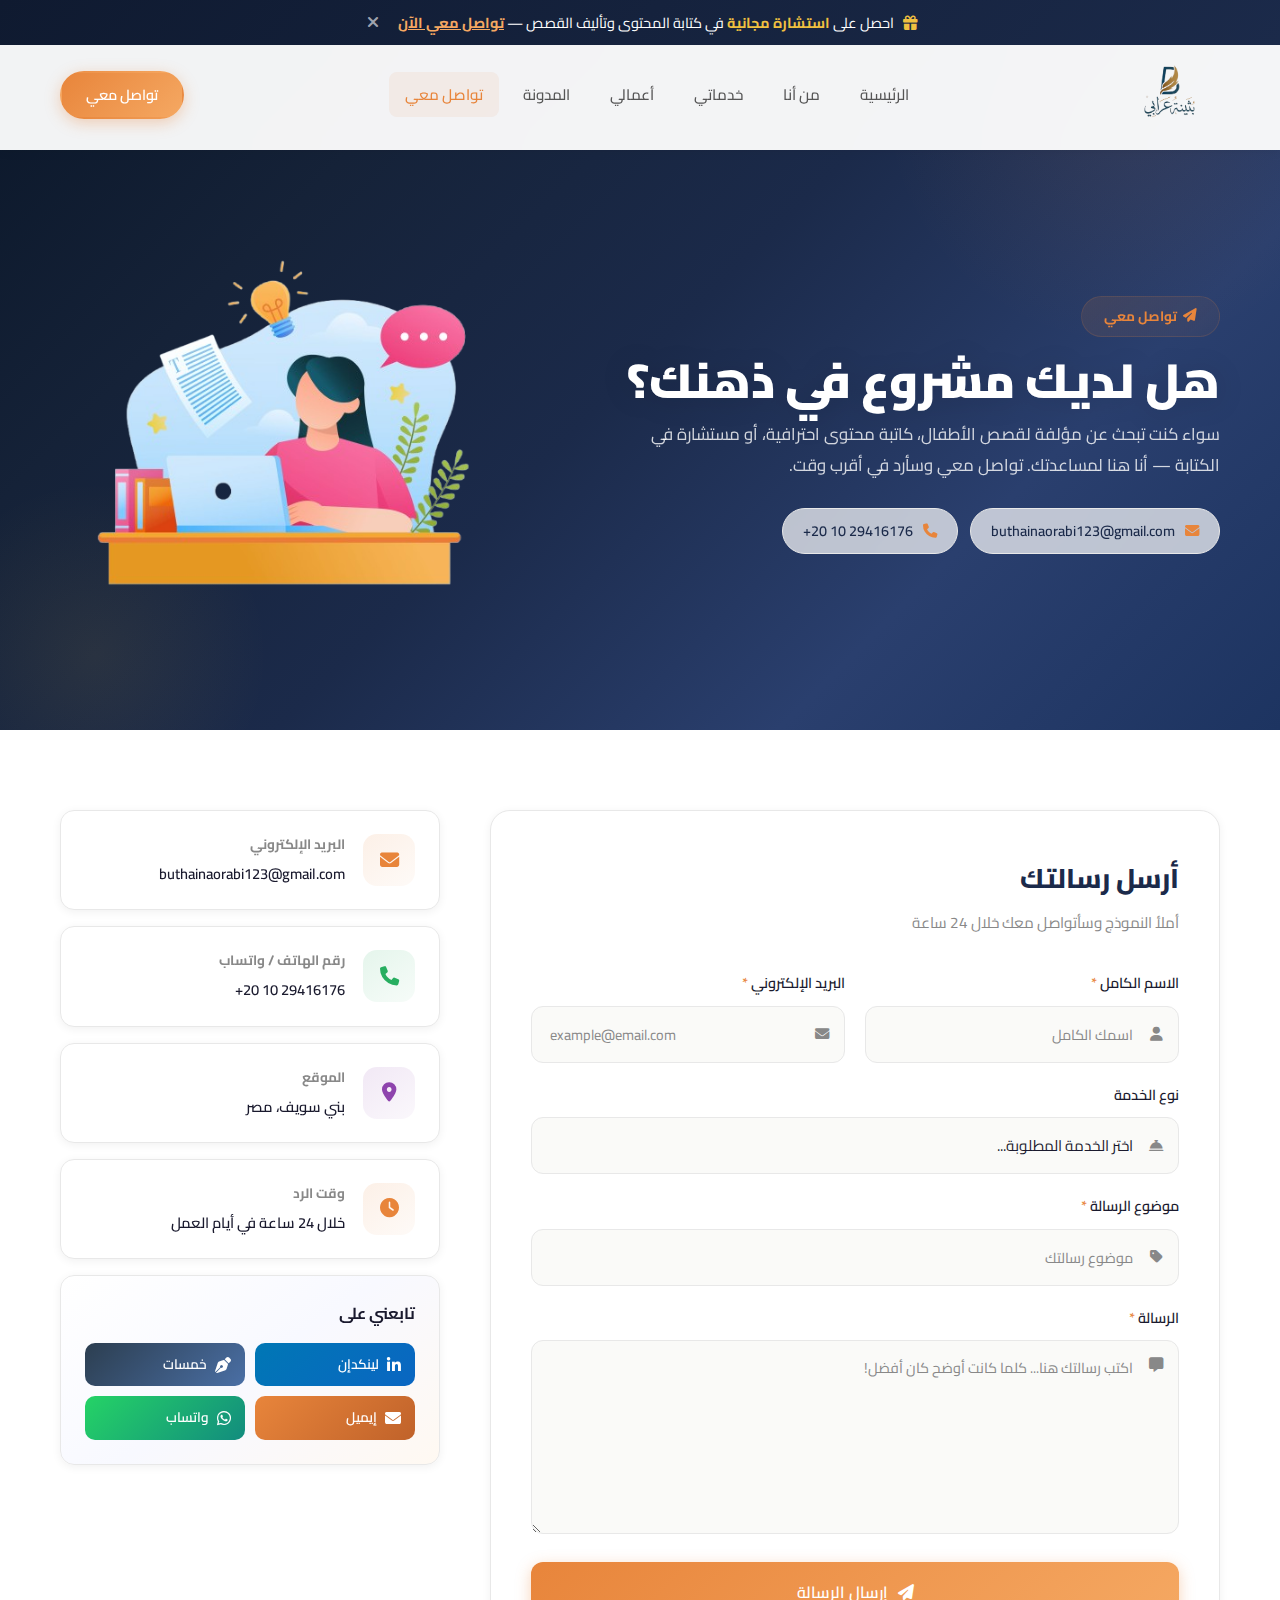
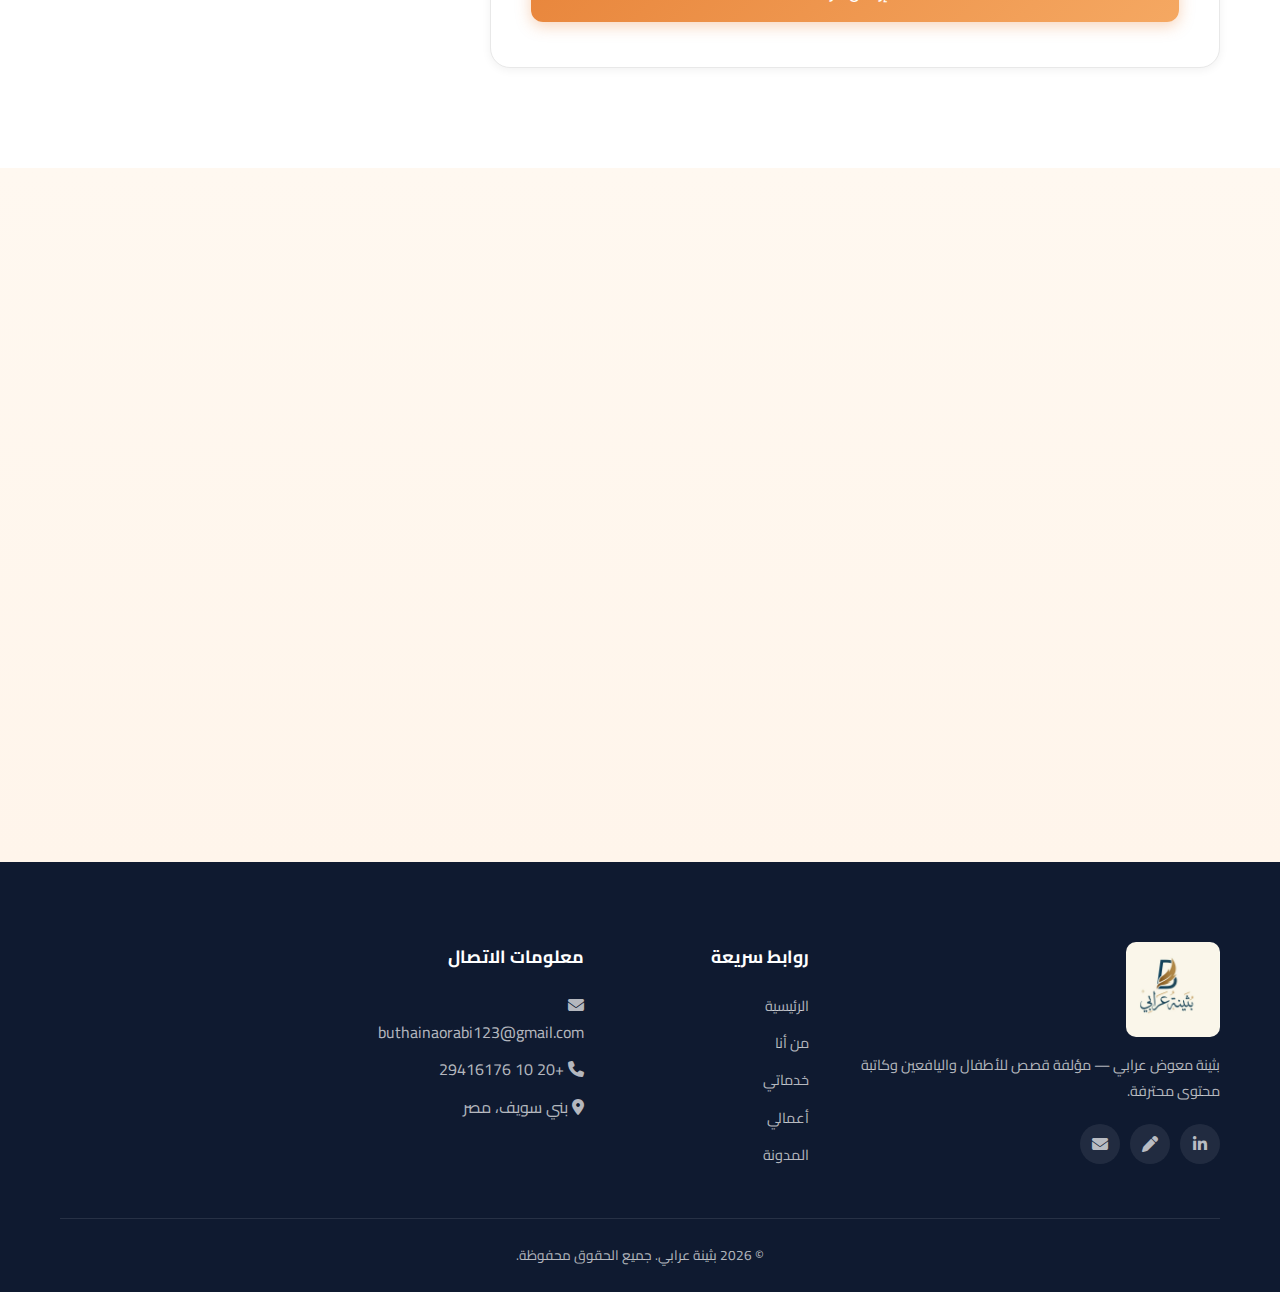
<file: contact.html>
<!DOCTYPE html>
<html lang="ar" dir="rtl">

<head>
    <meta charset="UTF-8">
    <meta name="viewport" content="width=device-width, initial-scale=1.0">
    <meta name="description"
        content="تواصل مع بثينة عرابي - مؤلفة قصص أطفال وكاتبة محتوى محترفة. تواصل معي لمشاريع التأليف والكتابة">
    <meta name="keywords" content="بثينة عرابي, تواصل, مؤلفة, كاتبة محتوى">
    <title>تواصل معي | بثينة عرابي</title>
    <link rel="preconnect" href="https://fonts.googleapis.com">
    <link rel="preconnect" href="https://fonts.gstatic.com" crossorigin>
    <link
        href="https://fonts.googleapis.com/css2?family=Cairo:wght@300;400;500;600;700;800;900&family=Tajawal:wght@300;400;500;700;800&display=swap"
        rel="stylesheet">
    <link rel="stylesheet" href="https://cdnjs.cloudflare.com/ajax/libs/font-awesome/6.5.1/css/all.min.css">
    <link rel="stylesheet" href="https://unpkg.com/aos@2.3.1/dist/aos.css">
    <link rel="stylesheet" href="assets/css/style.css">
    <link rel="stylesheet" href="assets/css/about.css">
    <link rel="stylesheet" href="assets/css/contact.css">
</head>

<body>

    <!-- ===== TOP BANNER ===== -->
    <div class="top-banner" id="topBanner">
        <div class="container top-banner-content">
            <p><i class="fas fa-gift"></i> احصل على <strong>استشارة مجانية</strong> في كتابة المحتوى وتأليف القصص — <a
                    href="contact.html">تواصل معي الآن</a></p>
            <button class="top-banner-close" id="closeBanner" aria-label="إغلاق"><i class="fas fa-times"></i></button>
        </div>
    </div>

    <!-- ===== NAVBAR ===== -->
    <nav class="navbar scrolled" id="navbar">
        <div class="container navbar-content">
            <a href="index.html" class="logo">
                <img src="assets/images/logo/logo.png" alt="بثينة عرابي" class="logo-img">
            </a>
            <ul class="nav-links" id="navLinks">
                <li><a href="index.html">الرئيسية</a></li>
                <li><a href="about.html">من أنا</a></li>
                <li><a href="services.html">خدماتي</a></li>
                <li><a href="portfolio/index.html">أعمالي</a></li>
                <li><a href="blog/index.html">المدونة</a></li>
                <li><a href="contact.html" class="active">تواصل معي</a></li>
            </ul>
            <div class="nav-actions">
                <a href="contact.html" class="btn btn-primary btn-nav">تواصل معي</a>
                <button class="hamburger" id="hamburger" aria-label="فتح القائمة">
                    <span></span><span></span><span></span>
                </button>
            </div>
        </div>
    </nav>

    <!-- ===== PAGE HERO ===== -->
    <section class="page-hero">
        <div class="container">
            <div class="page-hero-content">
                <div class="page-hero-text" data-aos="fade-up">
                    <span class="section-badge"><i class="fas fa-paper-plane"></i> تواصل معي</span>
                    <h1 class="page-hero-title">هل لديك مشروع في ذهنك؟</h1>
                    <p class="page-hero-description">
                        سواء كنت تبحث عن مؤلفة لقصص الأطفال، كاتبة محتوى احترافية، أو مستشارة في الكتابة — أنا هنا
                        لمساعدتك. تواصل معي وسأرد في أقرب وقت.
                    </p>
                    <div class="page-hero-contact">
                        <a href="mailto:buthainaorabi123@gmail.com" class="contact-chip" dir="ltr">
                            <i class="fas fa-envelope"></i>
                            buthainaorabi123@gmail.com
                        </a>
                        <a href="tel:+201029416176" class="contact-chip" dir="ltr">
                            <i class="fas fa-phone"></i>
                            +20 10 29416176
                        </a>
                    </div>
                </div>
                <div class="page-hero-image" data-aos="fade-left" data-aos-delay="300">
                    <img src="assets/images/about/about-hero.png" alt="تواصل معي">
                </div>
            </div>
        </div>
    </section>

    <!-- ===== CONTACT SECTION ===== -->
    <section class="contact-section">
        <div class="container">
            <div class="contact-layout">

                <!-- ===== FORM ===== -->
                <div class="contact-form-wrapper" data-aos="fade-up">
                    <div class="contact-form-header">
                        <h2>أرسل رسالتك</h2>
                        <p>أملأ النموذج وسأتواصل معك خلال 24 ساعة</p>
                    </div>
                    <form class="contact-form" id="contactForm" novalidate>
                        <div class="form-row">
                            <div class="form-group">
                                <label for="contactName">الاسم الكامل <span class="required">*</span></label>
                                <div class="input-wrapper">
                                    <i class="fas fa-user"></i>
                                    <input type="text" id="contactName" name="name" placeholder="اسمك الكامل" required>
                                </div>
                            </div>
                            <div class="form-group">
                                <label for="contactEmail">البريد الإلكتروني <span class="required">*</span></label>
                                <div class="input-wrapper">
                                    <i class="fas fa-envelope"></i>
                                    <input type="email" id="contactEmail" name="email" placeholder="example@email.com"
                                        dir="ltr" required>
                                </div>
                            </div>
                        </div>
                        <div class="form-group">
                            <label for="contactService">نوع الخدمة</label>
                            <div class="input-wrapper">
                                <i class="fas fa-concierge-bell"></i>
                                <select id="contactService" name="service">
                                    <option value="" disabled selected>اختر الخدمة المطلوبة...</option>
                                    <option value="children-stories">تأليف قصص أطفال</option>
                                    <option value="novels">كتابة روايات</option>
                                    <option value="articles">كتابة مقالات</option>
                                    <option value="scenarios">سيناريوهات تعليمية</option>
                                    <option value="other">أخرى</option>
                                </select>
                            </div>
                        </div>
                        <div class="form-group">
                            <label for="contactSubject">موضوع الرسالة <span class="required">*</span></label>
                            <div class="input-wrapper">
                                <i class="fas fa-tag"></i>
                                <input type="text" id="contactSubject" name="subject" placeholder="موضوع رسالتك"
                                    required>
                            </div>
                        </div>
                        <div class="form-group">
                            <label for="contactMessage">الرسالة <span class="required">*</span></label>
                            <div class="input-wrapper textarea-wrapper">
                                <i class="fas fa-comment-alt"></i>
                                <textarea id="contactMessage" name="message" rows="6"
                                    placeholder="اكتب رسالتك هنا... كلما كانت أوضح كان أفضل!" required></textarea>
                            </div>
                        </div>
                        <button type="submit" class="btn btn-primary btn-lg contact-submit" id="submitBtn">
                            <i class="fas fa-paper-plane"></i>
                            إرسال الرسالة
                        </button>
                        <!-- Success Message -->
                        <div class="form-success" id="formSuccess">
                            <i class="fas fa-check-circle"></i>
                            <strong>تم إرسال رسالتك بنجاح!</strong>
                            <span>سأتواصل معك في أقرب وقت.</span>
                        </div>
                    </form>
                </div>

                <!-- ===== CONTACT INFO ===== -->
                <div class="contact-info-wrapper" data-aos="fade-up" data-aos-delay="150">

                    <div class="contact-info-card">
                        <div class="contact-info-icon">
                            <i class="fas fa-envelope"></i>
                        </div>
                        <div>
                            <h4>البريد الإلكتروني</h4>
                            <a href="mailto:buthainaorabi123@gmail.com" dir="ltr">buthainaorabi123@gmail.com</a>
                        </div>
                    </div>

                    <div class="contact-info-card">
                        <div class="contact-info-icon icon-green">
                            <i class="fas fa-phone"></i>
                        </div>
                        <div>
                            <h4>رقم الهاتف / واتساب</h4>
                            <a href="tel:+201029416176" dir="ltr">+20 10 29416176</a>
                        </div>
                    </div>

                    <div class="contact-info-card">
                        <div class="contact-info-icon icon-purple">
                            <i class="fas fa-map-marker-alt"></i>
                        </div>
                        <div>
                            <h4>الموقع</h4>
                            <span>بني سويف، مصر</span>
                        </div>
                    </div>

                    <div class="contact-info-card">
                        <div class="contact-info-icon icon-orange">
                            <i class="fas fa-clock"></i>
                        </div>
                        <div>
                            <h4>وقت الرد</h4>
                            <span>خلال 24 ساعة في أيام العمل</span>
                        </div>
                    </div>

                    <!-- Social -->
                    <div class="contact-social">
                        <h4>تابعني على</h4>
                        <div class="contact-social-links">
                            <a href="https://www.linkedin.com/in/buthaina-orabi-15515a1b0" target="_blank"
                                class="social-btn social-linkedin" aria-label="لينكدإن">
                                <i class="fab fa-linkedin-in"></i>
                                <span>لينكدإن</span>
                            </a>
                            <a href="https://blog.khamsat.com/author/buthaina-orabi/" target="_blank"
                                class="social-btn social-khamsat" aria-label="خمسات">
                                <i class="fas fa-pen-nib"></i>
                                <span>خمسات</span>
                            </a>
                            <a href="mailto:buthainaorabi123@gmail.com" class="social-btn social-email"
                                aria-label="إيميل">
                                <i class="fas fa-envelope"></i>
                                <span>إيميل</span>
                            </a>
                            <a href="https://wa.me/201029416176" target="_blank" class="social-btn social-whatsapp"
                                aria-label="واتساب">
                                <i class="fab fa-whatsapp"></i>
                                <span>واتساب</span>
                            </a>
                        </div>
                    </div>

                </div>
            </div>
        </div>
    </section>

    <!-- ===== FAQ ===== -->
    <section class="faq-section">
        <div class="container">
            <div class="section-header" data-aos="fade-up">
                <span class="section-badge">أسئلة شائعة</span>
                <h2 class="section-title">أسئلة يسألها الجميع</h2>
            </div>
            <div class="faq-grid">
                <div class="faq-item" data-aos="fade-up" data-aos-delay="100">
                    <button class="faq-question" aria-expanded="false">
                        <span>كم يستغرق تسليم العمل؟</span>
                        <i class="fas fa-plus"></i>
                    </button>
                    <div class="faq-answer">
                        <p>يعتمد الوقت على حجم المشروع. القصة القصيرة تستغرق 3-5 أيام، والمقالة 2-3 أيام، والرواية يتفق
                            عليها حسب الحجم والتفاصيل.</p>
                    </div>
                </div>
                <div class="faq-item" data-aos="fade-up" data-aos-delay="150">
                    <button class="faq-question" aria-expanded="false">
                        <span>هل تقدمين تعديلات مجانية؟</span>
                        <i class="fas fa-plus"></i>
                    </button>
                    <div class="faq-answer">
                        <p>نعم! أقدم تعديلات مجانية حتى تحصل على النتيجة المثالية التي ترضيك تماماً.</p>
                    </div>
                </div>
                <div class="faq-item" data-aos="fade-up" data-aos-delay="200">
                    <button class="faq-question" aria-expanded="false">
                        <span>ما هي طرق الدفع المتاحة؟</span>
                        <i class="fas fa-plus"></i>
                    </button>
                    <div class="faq-answer">
                        <p>يتم الاتفاق على طريقة الدفع بشكل مباشر. أقبل التحويل البنكي وفودافون كاش.</p>
                    </div>
                </div>
                <div class="faq-item" data-aos="fade-up" data-aos-delay="250">
                    <button class="faq-question" aria-expanded="false">
                        <span>هل تعملين مع دور النشر مباشرة؟</span>
                        <i class="fas fa-plus"></i>
                    </button>
                    <div class="faq-answer">
                        <p>نعم، لدي خبرة واسعة في التعامل مع دور النشر العربية وأستطيع مساعدتك في إيصال عملك للناشرين
                            المناسبين.</p>
                    </div>
                </div>
            </div>
        </div>
    </section>

    <!-- ===== FOOTER ===== -->
    <footer class="footer">
        <div class="container">
            <div class="footer-grid">
                <div class="footer-about">
                    <a href="index.html" class="logo footer-logo">
                        <img src="assets/images/logo/logo.jpeg" alt="بثينة عرابي" class="logo-img">
                    </a>
                    <p>بثينة معوض عرابي — مؤلفة قصص للأطفال واليافعين وكاتبة محتوى محترفة.</p>
                    <div class="footer-socials">
                        <a href="https://www.linkedin.com/in/buthaina-orabi-15515a1b0" target="_blank"
                            aria-label="لينكدإن"><i class="fab fa-linkedin-in"></i></a>
                        <a href="https://blog.khamsat.com/author/buthaina-orabi/" target="_blank" aria-label="خمسات"><i
                                class="fas fa-pen"></i></a>
                        <a href="mailto:buthainaorabi123@gmail.com" aria-label="إيميل"><i
                                class="fas fa-envelope"></i></a>
                    </div>
                </div>
                <div class="footer-links">
                    <h4>روابط سريعة</h4>
                    <ul>
                        <li><a href="index.html">الرئيسية</a></li>
                        <li><a href="about.html">من أنا</a></li>
                        <li><a href="services.html">خدماتي</a></li>
                        <li><a href="portfolio/">أعمالي</a></li>
                        <li><a href="blog/">المدونة</a></li>
                    </ul>
                </div>
                <div class="footer-links">
                    <h4>معلومات الاتصال</h4>
                    <ul>
                        <li><i class="fas fa-envelope"></i> buthainaorabi123@gmail.com</li>
                        <li><i class="fas fa-phone"></i> +20 10 29416176</li>
                        <li><i class="fas fa-map-marker-alt"></i> بني سويف، مصر</li>
                    </ul>
                </div>
            </div>
            <div class="footer-bottom">
                <p>&copy; 2026 بثينة عرابي. جميع الحقوق محفوظة.</p>
            </div>
        </div>
    </footer>

    <button class="scroll-top" id="scrollTop" aria-label="العودة للأعلى">
        <i class="fas fa-chevron-up"></i>
    </button>

    <script src="https://unpkg.com/aos@2.3.1/dist/aos.js"></script>
    <script src="assets/js/script.js"></script>
    <script src="assets/js/contact.js"></script>
</body>

</html>
</file>
<file: assets/css/about.css>
/* ===== PAGE HERO ===== */
.page-hero {
    padding: 200px 0 80px;
    background: linear-gradient(135deg, #0a1628 0%, #152238 25%, var(--primary) 50%, var(--primary-light) 75%, #1d3461 100%);
    position: relative;
    overflow: hidden;
}

.page-hero::before {
    content: '';
    position: absolute;
    top: -150px;
    right: -100px;
    width: 500px;
    height: 500px;
    background: radial-gradient(circle, var(--accent), transparent 70%);
    border-radius: 50%;
    opacity: 0.08;
    animation: float 8s ease-in-out infinite;
}

.page-hero::after {
    content: '';
    position: absolute;
    bottom: -100px;
    left: -80px;
    width: 350px;
    height: 350px;
    background: radial-gradient(circle, var(--secondary), transparent 70%);
    border-radius: 50%;
    opacity: 0.08;
    animation: float 10s ease-in-out infinite 2s;
}

.page-hero-content {
    display: grid;
    grid-template-columns: 1fr auto;
    gap: 60px;
    align-items: center;
    position: relative;
    z-index: 1;
}

.page-hero-title {
    font-family: 'Cairo', sans-serif;
    font-size: 3rem;
    font-weight: 900;
    color: var(--text-white);
    margin-bottom: 10px;
    line-height: 1.2;
    text-shadow: 0 2px 30px rgba(0, 0, 0, 0.15);
}

.page-hero-subtitle {
    font-size: 1.2rem;
    background: linear-gradient(135deg, #F5A862, #FFD700, #E8853B);
    background-size: 200% auto;
    -webkit-background-clip: text;
    -webkit-text-fill-color: transparent;
    background-clip: text;
    animation: shimmer 4s linear infinite;
    font-weight: 600;
    margin-bottom: 15px;
}

.page-hero-description {
    font-size: 1.05rem;
    color: rgba(255, 255, 255, 0.8);
    line-height: 1.8;
    margin-bottom: 25px;
    max-width: 600px;
}

.page-hero-contact {
    display: flex;
    flex-wrap: wrap;
    gap: 12px;
}

.contact-chip {
    display: inline-flex;
    align-items: center;
    gap: 8px;
    padding: 10px 18px;
    background: rgba(255, 255, 255, 0.08);
    backdrop-filter: blur(20px);
    -webkit-backdrop-filter: blur(20px);
    border: 1px solid rgba(255, 255, 255, 0.15);
    border-radius: 50px;
    color: var(--text-white);
    font-size: 0.9rem;
    text-decoration: none;
    transition: all 0.3s ease;
}

.contact-chip i {
    color: var(--accent);
}

/* Fix LTR content in RTL layout */
.contact-chip[dir="ltr"],
.btn[dir="ltr"] {
    flex-direction: row-reverse;
}

.footer-links li[dir="ltr"] {
    text-align: right;
    direction: ltr;
    display: flex;
    align-items: center;
    gap: 8px;
    justify-content: flex-end;
    flex-direction: row-reverse;
}

.page-hero-image img {
    width: 450px;
    max-width: 100%;
    height: auto;
    object-fit: contain;
    border-radius: var(--radius-lg);
    animation: floatSlow 5s ease-in-out infinite;
}

/* ===== ABOUT SECTIONS ===== */
.about-section {
    padding: 80px 0;
    background: var(--bg-white);
    position: relative;
}

.about-section:nth-child(even):not(.about-section-alt) {
    background: linear-gradient(180deg, var(--bg-white) 0%, #faf8f5 50%, var(--bg-white) 100%);
}

.about-section-alt {
    background: linear-gradient(180deg, var(--bg-cream) 0%, #fff5eb 50%, var(--bg-cream) 100%);
    position: relative;
    overflow: hidden;
}

.about-section-alt::before {
    content: '';
    position: absolute;
    top: 0;
    left: 0;
    right: 0;
    bottom: 0;
    background: url("data:image/svg+xml,%3Csvg width='60' height='60' viewBox='0 0 60 60' xmlns='http://www.w3.org/2000/svg'%3E%3Cg fill='none' fill-rule='evenodd'%3E%3Cg fill='%23e8853b' fill-opacity='0.04'%3E%3Cpath d='M36 34v-4h-2v4h-4v2h4v4h2v-4h4v-2h-4zm0-30V0h-2v4h-4v2h4v4h2V6h4V4h-4zM6 34v-4H4v4H0v2h4v4h2v-4h4v-2H6zM6 4V0H4v4H0v2h4v4h2V6h4V4H6z'/%3E%3C/g%3E%3C/g%3E%3C/svg%3E");
}

.about-section-alt::after {
    display: none;
}

/* ===== TIMELINE ===== */
.timeline {
    position: relative;
    max-width: 900px;
    margin: 0 auto;
    padding-right: 40px;
}

.timeline::before {
    content: '';
    position: absolute;
    right: 0;
    top: 0;
    bottom: 0;
    width: 3px;
    background: linear-gradient(to bottom, var(--accent), var(--secondary));
    border-radius: 3px;
}

.timeline-item {
    position: relative;
    margin-bottom: 40px;
    padding-right: 30px;
}

.timeline-dot {
    position: absolute;
    right: -48px;
    top: 5px;
    width: 16px;
    height: 16px;
    background: var(--accent-gradient);
    border-radius: 50%;
    border: 3px solid var(--bg-white);
    box-shadow: 0 0 0 3px var(--accent), 0 0 15px rgba(232, 133, 59, 0.3);
}

.timeline-content {
    background: var(--bg-white);
    border: 1px solid var(--border);
    border-radius: var(--radius-lg);
    padding: 25px 30px;
    box-shadow: var(--shadow-sm);
    transition: transform 0.4s ease, box-shadow 0.4s ease;
    position: relative;
}

.timeline-content::before {
    content: '';
    position: absolute;
    top: 0;
    right: 0;
    width: 4px;
    height: 100%;
    background: var(--accent-gradient);
    border-radius: 0 var(--radius-lg) var(--radius-lg) 0;
    opacity: 0;
    transition: opacity 0.4s ease;
}

.timeline-header {
    display: flex;
    flex-wrap: wrap;
    align-items: center;
    gap: 15px;
    margin-bottom: 10px;
}

.timeline-header h3 {
    font-family: 'Cairo', sans-serif;
    font-size: 1.2rem;
    font-weight: 700;
    color: var(--primary);
    margin: 0;
}

.timeline-location,
.timeline-date {
    font-size: 0.85rem;
    color: var(--text-muted);
    display: inline-flex;
    align-items: center;
    gap: 5px;
}

.timeline-location i,
.timeline-date i {
    color: var(--accent);
    font-size: 0.8rem;
}

.timeline-role {
    font-size: 1rem;
    font-weight: 600;
    color: var(--accent);
    margin-bottom: 10px;
}

.timeline-desc {
    font-size: 0.9rem;
    color: var(--text-muted);
    line-height: 1.7;
    margin-bottom: 0;
}

.timeline-list {
    list-style: none;
    padding: 0;
    margin: 0;
}

.timeline-list li {
    position: relative;
    padding-right: 20px;
    padding-bottom: 8px;
    font-size: 0.95rem;
    color: var(--text-body);
    line-height: 1.7;
}

.timeline-list li::before {
    content: '✦';
    position: absolute;
    right: 0;
    color: var(--accent);
    font-size: 0.7rem;
    top: 4px;
}

.timeline-list li a {
    color: var(--accent);
    text-decoration: underline;
}

/* ===== ACHIEVEMENTS ===== */
.achievements-grid {
    display: grid;
    grid-template-columns: repeat(auto-fit, minmax(320px, 1fr));
    gap: 30px;
    position: relative;
    z-index: 1;
}

.achievement-card {
    background: var(--bg-white);
    border: 1px solid var(--border);
    border-radius: var(--radius-lg);
    padding: 30px;
    box-shadow: var(--shadow-sm);
    transition: transform 0.4s ease, box-shadow 0.4s ease;
    position: relative;
    overflow: hidden;
}

.achievement-card::after {
    content: '';
    position: absolute;
    top: 0;
    left: 0;
    right: 0;
    height: 4px;
    background: var(--accent-gradient);
    transform: scaleX(0);
    transition: transform 0.4s ease;
}

.achievement-icon {
    width: 60px;
    height: 60px;
    background: linear-gradient(145deg, rgba(232, 133, 59, 0.12), rgba(232, 133, 59, 0.04));
    border-radius: 50%;
    display: flex;
    align-items: center;
    justify-content: center;
    font-size: 1.5rem;
    color: var(--accent);
    margin-bottom: 15px;
    box-shadow: 0 4px 15px rgba(232, 133, 59, 0.1);
}

.achievement-card h3 {
    font-family: 'Cairo', sans-serif;
    font-size: 1.15rem;
    font-weight: 700;
    color: var(--primary);
    margin-bottom: 5px;
}

.achievement-org {
    font-size: 0.9rem;
    color: var(--accent);
    font-weight: 600;
    margin-bottom: 5px;
}

.achievement-date {
    display: inline-block;
    font-size: 0.8rem;
    color: var(--text-muted);
    background: rgba(27, 42, 74, 0.05);
    padding: 3px 12px;
    border-radius: 20px;
    margin-bottom: 12px;
}

.achievement-card p {
    font-size: 0.93rem;
    color: var(--text-body);
    line-height: 1.7;
}

.achievement-links {
    display: flex;
    flex-wrap: wrap;
    gap: 10px;
    margin-top: 15px;
}

.achievement-links a {
    display: inline-flex;
    align-items: center;
    gap: 6px;
    font-size: 0.85rem;
    color: var(--accent);
    padding: 6px 14px;
    border: 1px solid rgba(232, 133, 59, 0.25);
    border-radius: 20px;
    text-decoration: none;
}

/* ===== EDUCATION ===== */
.education-grid {
    display: grid;
    grid-template-columns: repeat(auto-fit, minmax(300px, 1fr));
    gap: 30px;
}

.education-card {
    background: linear-gradient(145deg, #ffffff 0%, #f8f9ff 50%, #fff9f2 100%);
    border-radius: var(--radius-lg);
    padding: 40px 30px 35px;
    text-align: center;
    box-shadow: 0 4px 20px rgba(27, 42, 74, 0.06);
    transition: transform 0.4s ease, box-shadow 0.4s ease;
    border: 1px solid rgba(232, 133, 59, 0.08);
}

.education-degree {
    display: inline-block;
    background: var(--accent-gradient);
    color: white;
    font-size: 0.85rem;
    font-weight: 700;
    padding: 8px 24px;
    border-radius: 30px;
    margin-bottom: 18px;
    box-shadow: 0 4px 15px rgba(232, 133, 59, 0.25);
    letter-spacing: 0.5px;
}

.education-card h3 {
    font-family: 'Cairo', sans-serif;
    font-size: 1.3rem;
    font-weight: 800;
    color: var(--primary);
    margin-bottom: 12px;
}

.education-uni {
    font-size: 0.9rem;
    color: var(--text-muted);
    display: flex;
    align-items: center;
    justify-content: center;
    gap: 8px;
    margin-bottom: 12px;
}

.education-uni i {
    color: var(--accent);
    font-size: 1rem;
}

.education-card p:last-child {
    font-size: 0.9rem;
    color: var(--text-body);
    line-height: 1.8;
}

.education-card p:last-child strong {
    color: var(--accent);
    font-weight: 700;
}

/* ===== COURSES ===== */
.courses-grid {
    display: grid;
    grid-template-columns: repeat(3, 1fr);
    gap: 25px;
    position: relative;
    z-index: 1;
}

.course-card {
    background: var(--bg-white);
    border: 1px solid var(--border);
    border-radius: var(--radius-lg);
    padding: 25px;
    display: flex;
    align-items: flex-start;
    gap: 15px;
    box-shadow: var(--shadow-sm);
    position: relative;
    z-index: 1;
}

/* Featured course cards with images */
.course-card-featured {
    flex-direction: column;
    padding: 0;
    overflow: hidden;
    gap: 0;
    border-radius: 10px;
    border: 1px solid var(--border);
    box-shadow: 0 4px 20px rgba(27, 42, 74, 0.08);
}

.course-card-featured .course-img {
    width: 100%;
    height: 200px;
    overflow: hidden;
    position: relative;
    border-radius: 10px 10px 0 0;
}

.course-card-featured .course-img::after {
    content: '';
    position: absolute;
    bottom: 0;
    left: 0;
    right: 0;
    height: 60%;
    background: linear-gradient(to top, rgba(0, 0, 0, 0.5), transparent);
    z-index: 1;
    pointer-events: none;
}

.course-card-featured .course-img img {
    width: 100%;
    height: 100%;
    object-fit: cover;
}

.course-card-featured .course-body {
    padding: 28px 25px 30px;
    position: relative;
    background: #ffffff;
    flex: 1;
}

.course-icon {
    width: 45px;
    height: 45px;
    min-width: 45px;
    background: linear-gradient(145deg, rgba(232, 133, 59, 0.12), rgba(232, 133, 59, 0.04));
    border-radius: 50%;
    display: flex;
    align-items: center;
    justify-content: center;
    font-size: 1.1rem;
    color: var(--accent);
}

.course-body h4,
.course-card h4 {
    font-family: 'Cairo', sans-serif;
    font-size: 1rem;
    font-weight: 700;
    color: var(--primary);
    margin-bottom: 4px;
}

.course-body span,
.course-card span {
    font-size: 0.85rem;
    color: var(--text-muted);
}

/* ===== SKILLS & LANGUAGES ===== */
.skills-languages-grid {
    display: grid;
    grid-template-columns: 1fr 1fr;
    gap: 60px;
}

.skills-tags {
    display: flex;
    flex-wrap: wrap;
    gap: 12px;
}

.skill-tag {
    display: inline-flex;
    align-items: center;
    gap: 8px;
    padding: 10px 20px;
    background: linear-gradient(145deg, rgba(27, 42, 74, 0.04), rgba(27, 42, 74, 0.01));
    border: 1px solid var(--border);
    border-radius: var(--radius-xl);
    font-size: 0.95rem;
    color: var(--text-dark);
    font-weight: 500;
    transition: all 0.3s ease;
}

.skill-tag i {
    color: var(--accent);
}

.languages-list {
    display: flex;
    flex-direction: column;
    gap: 20px;
}

.language-item {
    display: flex;
    flex-direction: column;
    gap: 8px;
}

.language-info {
    display: flex;
    justify-content: space-between;
    align-items: center;
}

.language-name {
    font-weight: 700;
    color: var(--primary);
    font-size: 1rem;
}

.language-level {
    font-size: 0.85rem;
    color: var(--text-muted);
}

.language-bar {
    width: 100%;
    height: 8px;
    background: rgba(27, 42, 74, 0.08);
    border-radius: 10px;
    overflow: hidden;
}

.language-fill {
    height: 100%;
    background: var(--accent-gradient);
    border-radius: 10px;
    position: relative;
    box-shadow: 0 0 10px rgba(232, 133, 59, 0.3);
}

/* ===== CTA CONTACT INFO ===== */
.cta-contact-info {
    display: flex;
    flex-wrap: wrap;
    gap: 15px;
    justify-content: center;
    margin-top: 25px;
}

/* ===== RESPONSIVE ===== */
@media (max-width: 992px) {
    .page-hero-content {
        grid-template-columns: 1fr;
        text-align: center;
        gap: 20px;
    }

    .page-hero-image {
        display: flex;
        justify-content: center;
        order: -1;
    }

    .page-hero-image img {
        width: 350px;
        max-width: 100%;
    }

    .page-hero-contact {
        justify-content: center;
    }

    .page-hero-description {
        margin: 0 auto 25px;
    }

    .skills-languages-grid {
        grid-template-columns: 1fr;
        gap: 40px;
    }

    .courses-grid {
        grid-template-columns: repeat(2, 1fr);
    }

    .timeline {
        padding-right: 30px;
    }

    .timeline-dot {
        right: -38px;
    }
}

@media (max-width: 768px) {
    .page-hero {
        padding: 130px 0 60px;
    }

    .page-hero-title {
        font-size: 2.2rem;
    }

    .page-hero-subtitle {
        font-size: 1rem;
    }

    .page-hero-image img {
        width: 300px;
        max-width: 100%;
    }

    .achievements-grid {
        grid-template-columns: 1fr;
    }

    .education-grid {
        grid-template-columns: 1fr;
    }

    .courses-grid {
        grid-template-columns: 1fr;
    }

    .timeline-header {
        flex-direction: column;
        align-items: flex-start;
        gap: 5px;
    }

    .about-section {
        padding: 60px 0;
    }

    .cta-contact-info {
        flex-direction: column;
        align-items: center;
    }
}

@media (max-width: 480px) {
    .page-hero-title {
        font-size: 1.8rem;
    }

    .page-hero-image img {
        width: 280px;
        max-width: 100%;
    }

    .contact-chip {
        font-size: 0.8rem;
        padding: 8px 14px;
    }

    .timeline {
        padding-right: 20px;
    }

    .timeline::before {
        right: 0;
    }

    .timeline-dot {
        right: -28px;
        width: 12px;
        height: 12px;
    }

    .timeline-content {
        padding: 18px 20px;
    }
}
</file>
<file: assets/css/contact.css>
/* ============================================
   CONTACT PAGE STYLES
   ============================================ */

/* ===== PAGE HERO CONTACT CHIPS ===== */
.page-hero-contact {
    display: flex;
    flex-wrap: wrap;
    gap: 12px;
    margin-top: 28px;
}

.contact-chip {
    display: inline-flex;
    align-items: center;
    gap: 10px;
    padding: 10px 20px;
    background: rgba(255, 255, 255, 0.7);
    border: 1px solid var(--border);
    border-radius: 50px;
    font-size: 0.9rem;
    font-weight: 600;
    color: var(--primary);
    text-decoration: none;
    backdrop-filter: blur(8px);
    transition: all 0.3s ease;
}

.contact-chip i {
    color: var(--accent);
}

.contact-chip:hover {
    background: var(--accent);
    color: white;
    border-color: var(--accent);
    transform: translateY(-2px);
    box-shadow: 0 8px 20px rgba(232, 133, 59, 0.25);
}

.contact-chip:hover i {
    color: white;
}

/* ============================================
   CONTACT SECTION
   ============================================ */
.contact-section {
    padding: 80px 0 100px;
    background: var(--bg-white);
}

.contact-layout {
    display: grid;
    grid-template-columns: 1fr 380px;
    gap: 50px;
    align-items: start;
}

/* ===== CONTACT FORM ===== */
.contact-form-wrapper {
    background: var(--bg-white);
    border: 1px solid var(--border);
    border-radius: 20px;
    padding: 45px 40px;
    box-shadow: var(--shadow-sm);
}

.contact-form-header {
    margin-bottom: 35px;
}

.contact-form-header h2 {
    font-family: 'Cairo', sans-serif;
    font-size: 1.7rem;
    font-weight: 800;
    color: var(--primary);
    margin-bottom: 8px;
}

.contact-form-header p {
    color: var(--text-muted);
    font-size: 0.95rem;
}

/* Form Rows */
.form-row {
    display: grid;
    grid-template-columns: 1fr 1fr;
    gap: 20px;
}

.form-group {
    display: flex;
    flex-direction: column;
    gap: 10px;
    margin-bottom: 20px;
}

.form-group label {
    font-size: 0.9rem;
    font-weight: 600;
    color: var(--text-dark);
}

.required {
    color: var(--accent);
}

/* Input Wrapper */
.input-wrapper {
    position: relative;
    display: flex;
    align-items: center;
}

.input-wrapper i {
    position: absolute;
    right: 16px;
    top: 50%;
    transform: translateY(-50%);
    color: var(--text-muted);
    font-size: 0.9rem;
    pointer-events: none;
    transition: color 0.3s ease;
}

.textarea-wrapper i {
    top: 18px;
    transform: none;
}

.input-wrapper input,
.input-wrapper select,
.input-wrapper textarea {
    width: 100%;
    padding: 13px 45px 13px 18px;
    border: 1.5px solid var(--border);
    border-radius: 12px;
    font-family: var(--font-main);
    font-size: 0.95rem;
    color: var(--text-dark);
    background: var(--bg-light);
    outline: none;
    transition: border-color 0.3s ease, box-shadow 0.3s ease, background 0.3s ease;
    appearance: none;
}

.input-wrapper textarea {
    padding: 14px 45px 14px 18px;
    resize: vertical;
    min-height: 140px;
    line-height: 1.8;
}

.input-wrapper input:focus,
.input-wrapper select:focus,
.input-wrapper textarea:focus {
    border-color: var(--accent);
    background: var(--bg-white);
    box-shadow: 0 0 0 4px rgba(232, 133, 59, 0.08);
}

.input-wrapper input:focus+i,
.input-wrapper select:focus+i,
.input-wrapper textarea:focus+i,
.input-wrapper:focus-within i {
    color: var(--accent);
}

.input-wrapper input::placeholder,
.input-wrapper textarea::placeholder {
    color: var(--text-muted);
    font-size: 0.9rem;
}

/* Submit Button */
.contact-submit {
    width: 100%;
    justify-content: center;
    padding: 15px;
    font-size: 1rem;
    margin-top: 8px;
    border-radius: 12px;
}

/* Success Message */
.form-success {
    display: none;
    align-items: center;
    gap: 12px;
    padding: 18px 24px;
    background: rgba(39, 174, 96, 0.08);
    border: 1px solid rgba(39, 174, 96, 0.2);
    border-radius: 12px;
    margin-top: 20px;
    color: #1e7e34;
}

.form-success.show {
    display: flex;
}

.form-success i {
    font-size: 1.5rem;
    color: #27AE60;
    flex-shrink: 0;
}

.form-success strong {
    display: block;
    font-weight: 700;
    font-size: 0.95rem;
}

.form-success span {
    font-size: 0.88rem;
    opacity: 0.85;
}

/* ===== CONTACT INFO SIDEBAR ===== */
.contact-info-wrapper {
    display: flex;
    flex-direction: column;
    gap: 16px;
    position: sticky;
    top: 100px;
}

.contact-info-card {
    display: flex;
    align-items: center;
    gap: 18px;
    padding: 22px 24px;
    background: var(--bg-white);
    border: 1px solid var(--border);
    border-radius: 14px;
    box-shadow: var(--shadow-sm);
}

.contact-info-icon {
    width: 52px;
    height: 52px;
    min-width: 52px;
    border-radius: 14px;
    background: linear-gradient(145deg, rgba(232, 133, 59, 0.12), rgba(232, 133, 59, 0.04));
    display: flex;
    align-items: center;
    justify-content: center;
    font-size: 1.2rem;
    color: var(--accent);
}

.contact-info-icon.icon-green {
    background: linear-gradient(145deg, rgba(39, 174, 96, 0.12), rgba(39, 174, 96, 0.04));
    color: #27AE60;
}

.contact-info-icon.icon-purple {
    background: linear-gradient(145deg, rgba(142, 68, 173, 0.12), rgba(142, 68, 173, 0.04));
    color: #8E44AD;
}

.contact-info-icon.icon-orange {
    background: linear-gradient(145deg, rgba(232, 133, 59, 0.12), rgba(232, 133, 59, 0.04));
    color: var(--accent);
}

.contact-info-card h4 {
    font-family: 'Cairo', sans-serif;
    font-size: 0.85rem;
    font-weight: 700;
    color: var(--text-muted);
    margin-bottom: 4px;
}

.contact-info-card a,
.contact-info-card span {
    font-size: 0.92rem;
    font-weight: 600;
    color: var(--text-dark);
    text-decoration: none;
    transition: color 0.3s ease;
}

.contact-info-card a:hover {
    color: var(--accent);
}

/* Social Buttons */
.contact-social {
    padding: 24px;
    background: linear-gradient(145deg, #ffffff 0%, #f8f9ff 50%, #fff9f2 100%);
    border: 1px solid var(--border);
    border-radius: 14px;
    box-shadow: var(--shadow-sm);
}

.contact-social h4 {
    font-family: 'Cairo', sans-serif;
    font-size: 1rem;
    font-weight: 700;
    color: var(--text-dark);
    margin-bottom: 16px;
}

.contact-social-links {
    display: grid;
    grid-template-columns: 1fr 1fr;
    gap: 10px;
}

.social-btn {
    display: flex;
    align-items: center;
    gap: 8px;
    padding: 10px 14px;
    border-radius: 10px;
    text-decoration: none;
    font-size: 0.85rem;
    font-weight: 600;
    color: white;
    transition: transform 0.3s ease, box-shadow 0.3s ease;
}

.social-btn:hover {
    transform: translateY(-2px);
    box-shadow: 0 6px 18px rgba(0, 0, 0, 0.15);
}

.social-btn i {
    font-size: 1rem;
}

.social-linkedin {
    background: linear-gradient(135deg, #0077B5, #0A66C2);
}

.social-khamsat {
    background: linear-gradient(135deg, #2c3e50, #4a6fa5);
}

.social-email {
    background: linear-gradient(135deg, #e8853b, #c0622a);
}

.social-whatsapp {
    background: linear-gradient(135deg, #25D366, #128C7E);
}

/* ============================================
   FAQ SECTION
   ============================================ */
.faq-section {
    padding: 80px 0 100px;
    background: linear-gradient(180deg, var(--bg-cream) 0%, #fff5eb 100%);
}

.faq-grid {
    max-width: 800px;
    margin: 0 auto;
    display: flex;
    flex-direction: column;
    gap: 14px;
}

.faq-item {
    background: var(--bg-white);
    border: 1px solid var(--border);
    border-radius: 14px;
    overflow: hidden;
    box-shadow: var(--shadow-sm);
}

.faq-question {
    width: 100%;
    padding: 22px 25px;
    background: none;
    border: none;
    cursor: pointer;
    display: flex;
    align-items: center;
    justify-content: space-between;
    gap: 15px;
    font-family: 'Cairo', sans-serif;
    font-size: 1rem;
    font-weight: 700;
    color: var(--text-dark);
    text-align: right;
    transition: color 0.3s ease;
}

.faq-question:hover {
    color: var(--accent);
}

.faq-question i {
    color: var(--accent);
    font-size: 0.85rem;
    flex-shrink: 0;
    transition: transform 0.4s ease;
}

.faq-question[aria-expanded="true"] {
    color: var(--accent);
}

.faq-question[aria-expanded="true"] i {
    transform: rotate(45deg);
}

.faq-answer {
    max-height: 0;
    overflow: hidden;
    transition: max-height 0.4s ease, padding 0.4s ease;
}

.faq-answer.open {
    max-height: 200px;
}

.faq-answer p {
    padding: 0 25px 22px;
    font-size: 0.93rem;
    color: var(--text-muted);
    line-height: 1.9;
    border-top: 1px solid var(--border);
    padding-top: 18px;
}

/* ===== RESPONSIVE ===== */
@media (max-width: 1024px) {
    .contact-layout {
        grid-template-columns: 1fr;
    }

    .contact-info-wrapper {
        position: static;
        display: grid;
        grid-template-columns: 1fr 1fr;
    }

    .contact-social {
        grid-column: 1 / -1;
    }
}

@media (max-width: 768px) {
    .contact-section {
        padding: 50px 0 70px;
    }

    .contact-form-wrapper {
        padding: 30px 24px;
    }

    .form-row {
        grid-template-columns: 1fr;
    }

    .contact-info-wrapper {
        grid-template-columns: 1fr;
    }

    .page-hero-contact {
        flex-direction: column;
    }

    .faq-section {
        padding: 50px 0 70px;
    }
}

@media (max-width: 480px) {
    .contact-social-links {
        grid-template-columns: 1fr;
    }
}
</file>
<file: assets/css/style.css>
/* ===== AOS ANIMATION OVERRIDE ===== */
/* إلغاء حركة الرفع والانزلاق — fade فقط */
[data-aos="fade-up"],
[data-aos="fade-down"],
[data-aos="fade-left"],
[data-aos="fade-right"],
[data-aos="zoom-in"],
[data-aos="zoom-out"],
[data-aos="flip-up"],
[data-aos="flip-down"] {
    transform: none !important;
}

[data-aos="fade-up"].aos-animate,
[data-aos="fade-down"].aos-animate,
[data-aos="fade-left"].aos-animate,
[data-aos="fade-right"].aos-animate,
[data-aos="zoom-in"].aos-animate,
[data-aos="zoom-out"].aos-animate,
[data-aos="flip-up"].aos-animate,
[data-aos="flip-down"].aos-animate {
    transform: none !important;
    opacity: 1 !important;
}

/* ===== CSS VARIABLES ===== */
:root {
    --primary: #1B2A4A;
    --primary-light: #2A3F6E;
    --primary-dark: #0F1A30;
    --accent: #E8853B;
    --accent-light: #F5A862;
    --accent-dark: #D16F28;
    --accent-gradient: linear-gradient(135deg, #E8853B, #F5A862);
    --secondary: #F0C040;
    --bg-light: #FAFAF8;
    --bg-white: #ffffff;
    --bg-cream: #FFF8F0;
    --text-dark: #1a1a2e;
    --text-body: #555;
    --text-muted: #888;
    --text-white: #ffffff;
    --border: #e8e8e8;
    --shadow-sm: 0 2px 10px rgba(0, 0, 0, 0.06);
    --shadow-md: 0 8px 30px rgba(0, 0, 0, 0.08);
    --shadow-lg: 0 15px 50px rgba(0, 0, 0, 0.12);
    --shadow-xl: 0 25px 60px rgba(0, 0, 0, 0.15);
    --radius-sm: 8px;
    --radius-md: 12px;
    --radius-lg: 20px;
    --radius-xl: 30px;
    --transition: all 0.3s cubic-bezier(0.4, 0, 0.2, 1);
    --font-main: 'Cairo', sans-serif;
    --font-secondary: 'Tajawal', sans-serif;
}

/* ===== KEYFRAME ANIMATIONS ===== */
@keyframes float {

    0%,
    100% {
        transform: translateY(0px);
    }

    50% {
        transform: translateY(-15px);
    }
}

@keyframes floatSlow {

    0%,
    100% {
        transform: translateY(0) rotate(0deg);
    }

    50% {
        transform: translateY(-10px) rotate(3deg);
    }
}

@keyframes pulse-glow {

    0%,
    100% {
        box-shadow: 0 4px 15px rgba(232, 133, 59, 0.35);
    }

    50% {
        box-shadow: 0 4px 30px rgba(232, 133, 59, 0.55), 0 0 60px rgba(232, 133, 59, 0.15);
    }
}

@keyframes shimmer {
    0% {
        background-position: -200% center;
    }

    100% {
        background-position: 200% center;
    }
}

@keyframes rotate-slow {
    from {
        transform: rotate(0deg);
    }

    to {
        transform: rotate(360deg);
    }
}

@keyframes fade-in-up {
    from {
        opacity: 0;
        transform: translateY(30px);
    }

    to {
        opacity: 1;
        transform: translateY(0);
    }
}

@keyframes typewriter-blink {

    0%,
    100% {
        opacity: 1;
    }

    50% {
        opacity: 0;
    }
}

@keyframes gradient-shift {
    0% {
        background-position: 0% 50%;
    }

    50% {
        background-position: 100% 50%;
    }

    100% {
        background-position: 0% 50%;
    }
}

/* ===== RESET & BASE ===== */
*,
*::before,
*::after {
    margin: 0;
    padding: 0;
    box-sizing: border-box;
}

html {
    scroll-behavior: smooth;
    scroll-padding-top: 80px;
    scrollbar-width: none;
    /* Firefox */
    -ms-overflow-style: none;
    /* IE/Edge */
}

html::-webkit-scrollbar {
    display: none;
    /* Chrome / Safari / Opera */
}

body {
    font-family: var(--font-main);
    color: var(--text-body);
    background: var(--bg-white);
    line-height: 1.7;
    overflow-x: hidden;
}

a {
    text-decoration: none;
    color: inherit;
}

ul {
    list-style: none;
}

img {
    max-width: 100%;
    height: auto;
    display: block;
}

.container {
    max-width: 1200px;
    margin: 0 auto;
    padding: 0 20px;
}

/* ===== BUTTONS ===== */
.btn {
    display: inline-flex;
    align-items: center;
    gap: 10px;
    padding: 12px 28px;
    border-radius: var(--radius-xl);
    font-family: var(--font-main);
    font-weight: 600;
    font-size: 0.95rem;
    border: none;
    cursor: pointer;
    position: relative;
    overflow: hidden;
}

.btn-primary {
    background: var(--accent-gradient);
    color: var(--text-white);
    box-shadow: 0 4px 15px rgba(232, 133, 59, 0.35);
}

.btn-outline {
    background: transparent;
    border: 2px solid rgba(255, 255, 255, 0.5);
    color: var(--text-white);
    backdrop-filter: blur(10px);
}

.btn-accent {
    background: var(--accent-gradient);
    color: var(--text-white);
    box-shadow: 0 4px 15px rgba(232, 133, 59, 0.35);
}



.btn-lg {
    padding: 16px 36px;
    font-size: 1.05rem;
}

.btn-nav {
    padding: 10px 24px;
    font-size: 0.9rem;
}

/* ===== SECTION HEADER ===== */
.section-header {
    text-align: center;
    margin-bottom: 60px;
}

.section-header.text-right {
    text-align: right;
}

.section-badge {
    display: inline-flex;
    align-items: center;
    gap: 6px;
    padding: 8px 22px;
    background: linear-gradient(135deg, rgba(232, 133, 59, 0.12), rgba(232, 133, 59, 0.05));
    color: var(--accent);
    border-radius: var(--radius-xl);
    font-size: 0.85rem;
    font-weight: 700;
    margin-bottom: 15px;
    letter-spacing: 0.5px;
    border: 1px solid rgba(232, 133, 59, 0.15);
}

.section-title {
    font-size: 2.5rem;
    font-weight: 800;
    color: var(--text-dark);
    margin-bottom: 15px;
    line-height: 1.3;
    position: relative;
}

.section-subtitle {
    font-size: 1.05rem;
    color: var(--text-muted);
    max-width: 600px;
    margin: 0 auto;
    line-height: 1.8;
}

.section-header.text-right .section-subtitle {
    margin: 0;
}

/* ===== TOP BANNER ===== */
.top-banner {
    background: linear-gradient(135deg, var(--primary-dark), var(--primary));
    color: var(--text-white);
    padding: 10px 0;
    position: fixed;
    top: 0;
    left: 0;
    right: 0;
    z-index: 1100;
    font-size: 0.9rem;
}

.top-banner-content {
    display: flex;
    align-items: center;
    justify-content: center;
    gap: 15px;
}

.top-banner p {
    margin: 0;
    text-align: center;
    line-height: 1.6;
}

.top-banner p i {
    color: var(--secondary);
    margin-left: 6px;
}

.top-banner p strong {
    color: var(--secondary);
}

.top-banner p a {
    color: var(--accent-light);
    text-decoration: underline;
    font-weight: 700;
}

.top-banner-close {
    background: none;
    border: none;
    color: rgba(255, 255, 255, 0.6);
    cursor: pointer;
    font-size: 1rem;
    padding: 4px;
    line-height: 1;
}

.top-banner-close:hover {
    color: var(--text-white);
}

.top-banner.hidden {
    display: none;
}

/* ===== NAVBAR ===== */
.navbar {
    position: fixed;
    top: 40px;
    left: 0;
    right: 0;
    z-index: 1000;
    padding: 15px 0;
    transition: var(--transition);
    background: transparent;
}

.navbar.scrolled {
    background: rgba(255, 255, 255, 0.95);
    backdrop-filter: blur(20px);
    -webkit-backdrop-filter: blur(20px);
    box-shadow: var(--shadow-sm);
    padding: 10px 0;
}

.navbar-content {
    display: flex;
    align-items: center;
    justify-content: space-between;
}

.logo {
    display: flex;
    align-items: center;
    gap: 10px;
    font-size: 1.5rem;
    font-weight: 800;
    color: var(--text-white);
    z-index: 10;
}

.navbar.scrolled .logo {
    color: var(--primary);
}

.logo-icon {
    width: 42px;
    height: 42px;
    background: var(--accent-gradient);
    border-radius: 12px;
    display: flex;
    align-items: center;
    justify-content: center;
    color: white;
    font-size: 1.3rem;
    font-weight: 900;
    font-family: 'Cairo', sans-serif;
    box-shadow: 0 4px 12px rgba(232, 133, 59, 0.35);
}

/* ===== LOGO IMAGE ===== */
.logo-img {
    height: 90px;
    width: auto;
    object-fit: contain;
    border-radius: 10px;
    transition: transform 0.3s ease, box-shadow 0.3s ease;
}

.logo:hover .logo-img {
    transform: scale(1.05);
}

.footer-logo .logo-img {
    height: 95px;
    filter: brightness(1);
}


.nav-links {
    display: flex;
    align-items: center;
    gap: 8px;
}

.nav-links a {
    padding: 8px 16px;
    color: rgba(255, 255, 255, 0.85);
    font-weight: 500;
    font-size: 0.95rem;
    border-radius: var(--radius-sm);
    position: relative;
}

.navbar.scrolled .nav-links a {
    color: var(--text-body);
}

.nav-links a.active {
    color: var(--text-white);
    background: rgba(255, 255, 255, 0.1);
}

.navbar.scrolled .nav-links a.active {
    color: var(--accent);
    background: rgba(232, 133, 59, 0.08);
}

.nav-actions {
    display: flex;
    align-items: center;
    gap: 15px;
}

.btn-nav {
    border: 2px solid rgba(255, 255, 255, 0.3);
    background: transparent;
    color: var(--text-white);
}

.navbar.scrolled .btn-nav {
    background: var(--accent-gradient);
    color: white;
    border-color: transparent;
}

.hamburger {
    display: none;
    flex-direction: column;
    gap: 5px;
    background: none;
    border: none;
    cursor: pointer;
    padding: 5px;
    z-index: 10;
}

.hamburger span {
    width: 25px;
    height: 2.5px;
    background: var(--text-white);
    border-radius: 3px;
    transition: var(--transition);
}

.navbar.scrolled .hamburger span {
    background: var(--primary);
}

/* ===== HERO ===== */
.hero {
    position: relative;
    min-height: 100vh;
    background: linear-gradient(135deg, #0a1628 0%, #152238 25%, var(--primary) 50%, var(--primary-light) 75%, #1d3461 100%);
    display: flex;
    align-items: center;
    padding-top: 120px;
    overflow: hidden;
}

.hero-bg-shapes .shape {
    position: absolute;
    border-radius: 50%;
    opacity: 0.08;
}

.shape-1 {
    width: 600px;
    height: 600px;
    background: radial-gradient(circle, var(--accent), transparent 70%);
    top: -200px;
    right: -100px;
    animation: float 8s ease-in-out infinite;
}

.shape-2 {
    width: 400px;
    height: 400px;
    background: radial-gradient(circle, var(--secondary), transparent 70%);
    bottom: -100px;
    left: -100px;
    animation: float 10s ease-in-out infinite 2s;
}

.shape-3 {
    width: 200px;
    height: 200px;
    background: radial-gradient(circle, var(--accent-light), transparent 70%);
    top: 50%;
    left: 30%;
    animation: float 6s ease-in-out infinite 1s;
}

.hero-content {
    display: grid;
    grid-template-columns: 1fr 1fr;
    gap: 60px;
    align-items: center;
    position: relative;
    z-index: 2;
}

.hero-text {
    color: var(--text-white);
}

.hero-badge {
    display: inline-flex;
    align-items: center;
    gap: 8px;
    padding: 8px 20px;
    background: rgba(232, 133, 59, 0.2);
    border: 1px solid rgba(232, 133, 59, 0.3);
    border-radius: var(--radius-xl);
    color: var(--accent-light);
    font-size: 0.85rem;
    font-weight: 600;
    margin-top: 90px;
    margin-bottom: 25px;
    backdrop-filter: blur(10px);
}

.hero-badge i {
    color: var(--secondary);
}

.hero-title {
    font-size: 3.2rem;
    font-weight: 900;
    line-height: 1.3;
    margin-bottom: 20px;
    text-shadow: 0 2px 30px rgba(0, 0, 0, 0.15);
}

.hero-title .highlight {
    background: linear-gradient(135deg, #F5A862, #FFD700, #E8853B);
    background-size: 200% auto;
    -webkit-background-clip: text;
    -webkit-text-fill-color: transparent;
    background-clip: text;
    position: relative;
    animation: shimmer 4s linear infinite;
}

.hero-description {
    font-size: 1.1rem;
    line-height: 1.9;
    color: rgba(255, 255, 255, 0.75);
    margin-bottom: 35px;
    max-width: 500px;
}

.hero-buttons {
    display: flex;
    gap: 15px;
    margin-bottom: 40px;
    flex-wrap: wrap;
}

.hero-stats-mini {
    display: flex;
    align-items: center;
    gap: 20px;
}

.stat-mini {
    display: flex;
    align-items: center;
    gap: 12px;
}

.stat-avatars {
    display: flex;
    align-items: center;
}

.stat-avatars img {
    width: 36px;
    height: 36px;
    border-radius: 50%;
    border: 3px solid var(--primary);
    margin-left: -10px;
    object-fit: cover;
}

.stat-avatars img:first-child {
    margin-left: 0;
}

.stat-avatar-more {
    width: 36px;
    height: 36px;
    border-radius: 50%;
    background: var(--accent-gradient);
    border: 3px solid var(--primary);
    margin-left: -10px;
    display: flex;
    align-items: center;
    justify-content: center;
    font-size: 0.7rem;
    font-weight: 700;
    color: white;
}

.stat-mini-text {
    font-size: 0.9rem;
    color: rgba(255, 255, 255, 0.7);
}

/* Hero Image */
.hero-image {
    position: relative;
}

.hero-img-wrapper {
    position: relative;
}

.hero-img-wrapper img {
    width: 100%;
    max-width: 450px;
    border-radius: var(--radius-lg);
    margin: 0 auto;
    object-fit: contain;
    height: 550px;
}

.hero-floating-card {
    position: absolute;
    background: rgba(255, 255, 255, 0.9);
    backdrop-filter: blur(20px);
    -webkit-backdrop-filter: blur(20px);
    padding: 15px 20px;
    border-radius: var(--radius-md);
    display: flex;
    align-items: center;
    gap: 12px;
    box-shadow: 0 8px 32px rgba(0, 0, 0, 0.12);
    border: 1px solid rgba(255, 255, 255, 0.2);
    animation: floatSlow 5s ease-in-out infinite;
}

.card-2 {
    animation-delay: 1.5s;
}

.hero-floating-card i {
    font-size: 1.5rem;
}

.card-1 {
    top: 20%;
    right: -30px;
}

.card-1 i {
    color: #27AE60;
}

.card-2 {
    bottom: 20%;
    left: -30px;
}

.card-2 i {
    color: var(--accent);
}

.hero-floating-card strong {
    display: block;
    font-size: 1.1rem;
    color: var(--text-dark);
}

.hero-floating-card span {
    font-size: 0.8rem;
    color: var(--text-muted);
}

.hero-wave {
    position: absolute;
    bottom: -1px;
    left: 0;
    right: 0;
    z-index: 1;
}

.hero-wave svg {
    width: 100%;
    height: 80px;
    display: block;
}

/* ===== SERVICES ===== */
.services {
    padding: 100px 0;
    background: var(--bg-white);
    position: relative;
}

.services-grid {
    display: grid;
    grid-template-columns: repeat(4, 1fr);
    gap: 25px;
}

.service-card {
    background: var(--bg-white);
    padding: 35px 25px;
    border-radius: var(--radius-lg);
    text-align: center;
    border: 1px solid var(--border);
    position: relative;
    overflow: hidden;
    box-shadow: var(--shadow-sm);
    transition: transform 0.4s ease, box-shadow 0.4s ease;
}

.service-card::before {
    content: '';
    position: absolute;
    top: 0;
    left: 0;
    right: 0;
    height: 4px;
    background: var(--accent-gradient);
    transform: scaleX(0);
    transition: transform 0.4s ease;
}

.service-card:nth-child(2)::before {
    background: linear-gradient(135deg, #E8853B, #FFB347);
}

.service-card:nth-child(3)::before {
    background: linear-gradient(135deg, #27AE60, #6FCF97);
}

.service-card:nth-child(4)::before {
    background: linear-gradient(135deg, #6B4AEB, #9B8FFF);
}

.service-icon {
    width: 70px;
    height: 70px;
    border-radius: 50%;
    background: linear-gradient(145deg, rgba(27, 42, 74, 0.08), rgba(27, 42, 74, 0.03));
    display: flex;
    align-items: center;
    justify-content: center;
    margin: 0 auto 20px;
    font-size: 1.5rem;
    color: var(--primary);
    transition: transform 0.4s ease;
}

.service-icon.icon-orange {
    background: linear-gradient(145deg, rgba(232, 133, 59, 0.12), rgba(232, 133, 59, 0.04));
    color: var(--accent);
}

.service-icon.icon-green {
    background: linear-gradient(145deg, rgba(39, 174, 96, 0.12), rgba(39, 174, 96, 0.04));
    color: #27AE60;
}

.service-icon.icon-purple {
    background: linear-gradient(145deg, rgba(107, 74, 235, 0.12), rgba(107, 74, 235, 0.04));
    color: #6B4AEB;
}

.service-card h3 {
    font-size: 1.15rem;
    font-weight: 700;
    color: var(--text-dark);
    margin-bottom: 12px;
}

.service-card p {
    font-size: 0.9rem;
    color: var(--text-muted);
    line-height: 1.8;
    margin-bottom: 20px;
}

.service-link {
    color: var(--accent);
    font-weight: 600;
    font-size: 0.9rem;
    display: inline-flex;
    align-items: center;
    gap: 6px;
}



.services-cta {
    text-align: center;
    margin-top: 50px;
}

/* ===== HOW IT WORKS ===== */
.how-it-works {
    padding: 100px 0;
    background: linear-gradient(180deg, var(--bg-cream) 0%, #fff5eb 50%, var(--bg-cream) 100%);
    position: relative;
}

.how-it-works::before {
    content: '';
    position: absolute;
    top: 0;
    left: 0;
    right: 0;
    bottom: 0;
    background: url("data:image/svg+xml,%3Csvg width='60' height='60' viewBox='0 0 60 60' xmlns='http://www.w3.org/2000/svg'%3E%3Cg fill='none' fill-rule='evenodd'%3E%3Cg fill='%23e8853b' fill-opacity='0.04'%3E%3Cpath d='M36 34v-4h-2v4h-4v2h4v4h2v-4h4v-2h-4zm0-30V0h-2v4h-4v2h4v4h2V6h4V4h-4zM6 34v-4H4v4H0v2h4v4h2v-4h4v-2H6zM6 4V0H4v4H0v2h4v4h2V6h4V4H6z'/%3E%3C/g%3E%3C/g%3E%3C/svg%3E");
}

.how-content {
    display: grid;
    grid-template-columns: 1fr 1fr;
    gap: 60px;
    align-items: center;
    position: relative;
    z-index: 1;
}

.how-img-wrapper {
    position: relative;
}

.how-img-wrapper img {
    width: 100%;
    height: auto;
    object-fit: contain;
}

.play-button {
    position: absolute;
    top: 50%;
    left: 50%;
    transform: translate(-50%, -50%);
    width: 70px;
    height: 70px;
    background: var(--accent-gradient);
    border-radius: 50%;
    display: flex;
    align-items: center;
    justify-content: center;
    color: white;
    font-size: 1.3rem;
    cursor: pointer;
    box-shadow: 0 4px 15px rgba(232, 133, 59, 0.35);
}

.steps-list {
    display: flex;
    flex-direction: column;
    gap: 25px;
}

.step-item {
    display: flex;
    align-items: flex-start;
    gap: 20px;
    padding: 20px;
    border-radius: var(--radius-md);
    cursor: default;
}

.step-number {
    width: 45px;
    height: 45px;
    border-radius: 50%;
    background: var(--accent-gradient);
    color: white;
    display: flex;
    align-items: center;
    justify-content: center;
    font-weight: 800;
    font-size: 1.1rem;
    flex-shrink: 0;
    box-shadow: 0 4px 15px rgba(232, 133, 59, 0.3);
}

.step-content h4 {
    font-size: 1.1rem;
    font-weight: 700;
    color: var(--text-dark);
    margin-bottom: 6px;
}

.step-content p {
    font-size: 0.9rem;
    color: var(--text-muted);
    line-height: 1.7;
}

/* ===== COMPANIES ===== */
.companies {
    padding: 60px 0;
    background: var(--bg-white);
    overflow: hidden;
}

.companies-title {
    text-align: center;
    font-size: 1.3rem;
    font-weight: 700;
    color: var(--text-dark);
    margin-bottom: 40px;
}

.companies-logos {
    display: flex;
    justify-content: center;
    align-items: center;
    gap: 80px;
    flex-wrap: wrap;
}

.company-logo {
    display: flex;
    align-items: center;
    justify-content: center;
}

.company-logo img {
    height: 140px;
    width: auto;
    object-fit: contain;
    border-radius: var(--radius-sm);
}

/* ===== ABOUT ===== */
.about {
    padding: 100px 0;
    background: var(--bg-white);
}

.about-content {
    display: grid;
    grid-template-columns: 1fr 1fr;
    gap: 80px;
    align-items: center;
}

.about-image {
    position: relative;
}

.about-img-wrapper {
    position: relative;
    display: inline-block;
}

.about-blob {
    display: none;
}

.about-img-wrapper img {
    width: 400px;
    height: auto;
    object-fit: contain;
    position: relative;
    z-index: 1;
}

.about-stats {
    display: flex;
    gap: 25px;
    margin-top: 30px;
}

.about-stat {
    text-align: center;
    padding: 15px;
    flex: 1;
}

.about-stat strong {
    display: block;
    font-size: 1.8rem;
    font-weight: 900;
    color: var(--primary);
    line-height: 1;
    margin-bottom: 5px;
}

.about-stat span {
    font-size: 0.8rem;
    color: var(--text-muted);
}

.about-description {
    font-size: 1.05rem;
    line-height: 1.9;
    color: var(--text-body);
    margin-bottom: 30px;
}

.about-process {
    display: flex;
    flex-direction: column;
    gap: 20px;
}

.process-item {
    display: flex;
    align-items: flex-start;
    gap: 15px;
    padding: 15px;
    border-radius: var(--radius-md);
}

.process-num {
    width: 40px;
    height: 40px;
    border-radius: 50%;
    border: 2px solid var(--accent);
    color: var(--accent);
    display: flex;
    align-items: center;
    justify-content: center;
    font-weight: 800;
    flex-shrink: 0;
}

.process-item h4 {
    font-size: 1rem;
    font-weight: 700;
    color: var(--text-dark);
    margin-bottom: 4px;
}

.process-item p {
    font-size: 0.85rem;
    color: var(--text-muted);
    line-height: 1.6;
}

/* ===== PORTFOLIO ===== */
.portfolio {
    padding: 100px 0;
    background: linear-gradient(180deg, var(--bg-cream) 0%, #fff5eb 50%, var(--bg-cream) 100%);
    position: relative;
}

.portfolio::before {
    content: '';
    position: absolute;
    top: 0;
    left: 0;
    right: 0;
    bottom: 0;
    background: url("data:image/svg+xml,%3Csvg width='60' height='60' viewBox='0 0 60 60' xmlns='http://www.w3.org/2000/svg'%3E%3Cg fill='none' fill-rule='evenodd'%3E%3Cg fill='%23e8853b' fill-opacity='0.04'%3E%3Cpath d='M36 34v-4h-2v4h-4v2h4v4h2v-4h4v-2h-4zm0-30V0h-2v4h-4v2h4v4h2V6h4V4h-4zM6 34v-4H4v4H0v2h4v4h2v-4h4v-2H6zM6 4V0H4v4H0v2h4v4h2V6h4V4H6z'/%3E%3C/g%3E%3C/g%3E%3C/svg%3E");
}


.portfolio-grid {
    display: grid;
    grid-template-columns: repeat(3, 1fr);
    gap: 30px;
    position: relative;
    z-index: 1;
}

.portfolio-card {
    background: var(--bg-white);
    border-radius: 14px;
    overflow: hidden;
    box-shadow: var(--shadow-sm);
    transition: transform 0.4s ease, box-shadow 0.4s ease;
}

.portfolio-img {
    position: relative;
    overflow: hidden;
    height: 220px;
}

.portfolio-img img {
    width: 100%;
    height: 100%;
    object-fit: cover;
}

.portfolio-overlay {
    position: absolute;
    inset: 0;
    background: rgba(27, 42, 74, 0.4);
    display: flex;
    align-items: center;
    justify-content: center;
}

.portfolio-link {
    width: 50px;
    height: 50px;
    border-radius: 50%;
    background: var(--accent-gradient);
    display: flex;
    align-items: center;
    justify-content: center;
    color: white;
    font-size: 1.1rem;
}

.portfolio-info {
    padding: 25px;
}

.portfolio-category {
    display: inline-block;
    padding: 4px 12px;
    background: rgba(232, 133, 59, 0.1);
    color: var(--accent);
    border-radius: var(--radius-sm);
    font-size: 0.8rem;
    font-weight: 600;
    margin-bottom: 10px;
}

.portfolio-info h4 {
    font-size: 1.15rem;
    font-weight: 700;
    color: var(--text-dark);
    margin-bottom: 8px;
}

.portfolio-info p {
    font-size: 0.9rem;
    color: var(--text-muted);
    line-height: 1.6;
}

.portfolio-cta {
    text-align: center;
    margin-top: 50px;
    position: relative;
    z-index: 1;
}

/* ===== BLOG ===== */
.blog {
    padding: 100px 0;
    background: var(--bg-white);
}

.blog-grid {
    display: grid;
    grid-template-columns: repeat(3, 1fr);
    gap: 30px;
}

.blog-card {
    background: var(--bg-white);
    border-radius: var(--radius-lg);
    overflow: hidden;
    box-shadow: var(--shadow-sm);
    border: 1px solid var(--border);
}

.blog-img {
    position: relative;
    height: 200px;
    overflow: hidden;
}

.blog-img img {
    width: 100%;
    height: 100%;
    object-fit: cover;
}

.blog-date {
    position: absolute;
    bottom: 15px;
    right: 15px;
    background: rgba(255, 255, 255, 0.95);
    backdrop-filter: blur(10px);
    padding: 6px 14px;
    border-radius: var(--radius-sm);
    font-size: 0.8rem;
    color: var(--text-body);
    font-weight: 500;
    display: flex;
    align-items: center;
    gap: 6px;
}

.blog-content {
    padding: 25px;
}

.blog-tags {
    display: flex;
    gap: 8px;
    margin-bottom: 12px;
}

.blog-tag {
    padding: 3px 10px;
    background: var(--bg-cream);
    color: var(--accent);
    border-radius: var(--radius-sm);
    font-size: 0.75rem;
    font-weight: 600;
}

.blog-content h4 {
    margin-bottom: 10px;
}

.blog-content h4 a {
    font-size: 1.05rem;
    font-weight: 700;
    color: var(--text-dark);
    line-height: 1.5;
}



.blog-content p {
    font-size: 0.9rem;
    color: var(--text-muted);
    line-height: 1.7;
    margin-bottom: 15px;
}

.blog-read-more {
    color: var(--accent);
    font-weight: 600;
    font-size: 0.9rem;
    display: inline-flex;
    align-items: center;
    gap: 6px;
}



/* ===== CTA SECTION ===== */
.cta-section {
    position: relative;
    padding: 100px 0;
    overflow: hidden;
}

.cta-bg {
    position: absolute;
    inset: 0;
    z-index: 0;
}

.cta-bg img {
    width: 100%;
    height: 100%;
    object-fit: cover;
}

.cta-bg::after {
    content: '';
    position: absolute;
    inset: 0;
    background: linear-gradient(135deg, rgba(27, 42, 74, 0.92), rgba(15, 26, 48, 0.95));
}

.cta-content {
    position: relative;
    z-index: 1;
    max-width: 700px;
    margin: 0 auto;
    text-align: center;
}

.cta-content h2 {
    font-size: 2.5rem;
    font-weight: 900;
    color: var(--text-white);
    margin-bottom: 15px;
}

.cta-content p {
    color: rgba(255, 255, 255, 0.75);
    font-size: 1.05rem;
    margin-bottom: 35px;
    line-height: 1.8;
}

.cta-form {
    background: rgba(255, 255, 255, 0.1);
    backdrop-filter: blur(20px);
    border: 1px solid rgba(255, 255, 255, 0.15);
    border-radius: var(--radius-lg);
    padding: 35px;
}

.cta-form-row {
    display: grid;
    grid-template-columns: 1fr 1fr;
    gap: 15px;
    margin-bottom: 15px;
}

.cta-form input,
.cta-form textarea {
    width: 100%;
    padding: 14px 20px;
    background: rgba(255, 255, 255, 0.1);
    border: 1px solid rgba(255, 255, 255, 0.2);
    border-radius: var(--radius-md);
    color: white;
    font-size: 0.95rem;
    font-family: var(--font-main);
    transition: var(--transition);
    outline: none;
}

.cta-form input::placeholder,
.cta-form textarea::placeholder {
    color: rgba(255, 255, 255, 0.5);
}

.cta-form input:focus,
.cta-form textarea:focus {
    border-color: var(--accent);
    background: rgba(255, 255, 255, 0.15);
}

.cta-form textarea {
    margin-bottom: 15px;
    resize: vertical;
    min-height: 100px;
}

.cta-form .btn {
    width: 100%;
    justify-content: center;
    padding: 16px;
    font-size: 1.05rem;
}

/* ===== TESTIMONIALS ===== */
.testimonials {
    padding: 100px 0;
    background: var(--bg-white);
    position: relative;
}

.testimonials-grid {
    display: grid;
    grid-template-columns: repeat(3, 1fr);
    gap: 30px;
}

.testimonial-card {
    background: var(--bg-white);
    padding: 35px;
    border-radius: var(--radius-lg);
    box-shadow: var(--shadow-sm);
    border: 1px solid var(--border);
    transition: transform 0.4s ease, box-shadow 0.4s ease;
    position: relative;
}

.testimonial-card::before {
    content: '\201C';
    position: absolute;
    top: 15px;
    right: 20px;
    font-size: 4rem;
    color: rgba(232, 133, 59, 0.1);
    font-family: Georgia, serif;
    line-height: 1;
}

.testimonial-stars {
    display: flex;
    gap: 3px;
    margin-bottom: 18px;
    color: var(--secondary);
    font-size: 0.9rem;
}

.testimonial-card p {
    font-size: 0.95rem;
    line-height: 1.8;
    color: var(--text-body);
    margin-bottom: 20px;
    font-style: italic;
}

.testimonial-author {
    display: flex;
    align-items: center;
    gap: 12px;
    padding-top: 18px;
    border-top: 1px solid var(--border);
}

.testimonial-author img {
    width: 48px;
    height: 48px;
    border-radius: 50%;
    object-fit: cover;
}

.testimonial-author strong {
    display: block;
    font-size: 0.95rem;
    color: var(--text-dark);
}

.testimonial-author span {
    font-size: 0.8rem;
    color: var(--text-muted);
}

/* ===== FOOTER ===== */
.footer {
    background: var(--primary-dark);
    padding: 80px 0 0;
    color: rgba(255, 255, 255, 0.7);
}

.footer-grid {
    display: grid;
    grid-template-columns: 2fr 1fr 1fr 1.5fr;
    gap: 40px;
    padding-bottom: 50px;
    border-bottom: 1px solid rgba(255, 255, 255, 0.1);
}

.footer-logo .logo-text {
    color: var(--text-white);
}

.footer-about p {
    margin-top: 15px;
    font-size: 0.9rem;
    line-height: 1.8;
}

.footer-socials {
    display: flex;
    gap: 10px;
    margin-top: 20px;
}

.footer-socials a {
    width: 40px;
    height: 40px;
    border-radius: 50%;
    background: rgba(255, 255, 255, 0.08);
    display: flex;
    align-items: center;
    justify-content: center;
    color: rgba(255, 255, 255, 0.7);
}

.footer-links h4 {
    color: var(--text-white);
    font-size: 1.1rem;
    font-weight: 700;
    margin-bottom: 20px;
}

.footer-links ul {
    display: flex;
    flex-direction: column;
    gap: 10px;
}

.footer-links a {
    font-size: 0.9rem;
}

.footer-newsletter h4 {
    color: var(--text-white);
    font-size: 1.1rem;
    font-weight: 700;
    margin-bottom: 12px;
}

.footer-newsletter p {
    font-size: 0.85rem;
    margin-bottom: 15px;
    line-height: 1.7;
}

.newsletter-form {
    display: flex;
    gap: 0;
    background: rgba(255, 255, 255, 0.08);
    border-radius: var(--radius-md);
    overflow: hidden;
    border: 1px solid rgba(255, 255, 255, 0.1);
}

.newsletter-form input {
    flex: 1;
    padding: 12px 16px;
    background: transparent;
    border: none;
    color: white;
    font-size: 0.9rem;
    font-family: var(--font-main);
    outline: none;
}

.newsletter-form input::placeholder {
    color: rgba(255, 255, 255, 0.4);
}

.newsletter-form button {
    padding: 12px 18px;
    background: var(--accent-gradient);
    border: none;
    color: white;
    cursor: pointer;
}

.footer-bottom {
    padding: 25px 0;
    text-align: center;
    font-size: 0.85rem;
}

/* ===== SCROLL TO TOP ===== */
.scroll-top {
    position: fixed;
    bottom: 30px;
    left: 30px;
    width: 50px;
    height: 50px;
    border-radius: 50%;
    background: var(--accent-gradient);
    color: white;
    border: none;
    cursor: pointer;
    display: flex;
    align-items: center;
    justify-content: center;
    font-size: 1.1rem;
    box-shadow: var(--shadow-md);
    opacity: 0;
    visibility: hidden;
    transform: translateY(20px);
    transition: var(--transition);
    z-index: 999;
}

.scroll-top.visible {
    opacity: 1;
    visibility: visible;
    transform: translateY(0);
}

/* ===== RESPONSIVE ===== */
@media (max-width: 1024px) {
    .hero-content {
        grid-template-columns: 1fr;
        text-align: center;
        gap: 20px;
    }

    .hero-text {
        order: 1;
    }

    .hero-image {
        order: 0;
    }

    .hero-badge {
        margin-top: 20px;
    }

    .hero-description {
        margin: 0 auto 35px;
    }

    .hero-buttons {
        justify-content: center;
    }

    .hero-stats-mini {
        justify-content: center;
    }

    .hero-title {
        font-size: 2.5rem;
    }

    .hero-img-wrapper img {
        height: 400px;
        max-width: 350px;
    }

    .services-grid {
        grid-template-columns: repeat(2, 1fr);
    }

    .how-content {
        grid-template-columns: 1fr;
    }

    .about-content {
        grid-template-columns: 1fr;
        gap: 50px;
        text-align: center;
    }

    .section-header.text-right {
        text-align: center;
    }

    .section-header.text-right .section-subtitle {
        margin: 0 auto;
    }

    .about-img-wrapper {
        display: flex;
        justify-content: center;
    }

    .about-stats {
        justify-content: center;
    }

    .portfolio-grid {
        grid-template-columns: 1fr;
    }

    .blog-grid {
        grid-template-columns: repeat(2, 1fr);
    }

    .testimonials-grid {
        grid-template-columns: repeat(2, 1fr);
    }

    .footer-grid {
        grid-template-columns: repeat(2, 1fr);
    }
}

@media (max-width: 768px) {
    .nav-links {
        position: fixed;
        top: 0;
        right: -100%;
        width: 280px;
        height: 100vh;
        background: var(--primary-dark);
        flex-direction: column;
        padding: 160px 30px 30px;
        transition: right 0.4s ease;
        box-shadow: var(--shadow-xl);
        z-index: 1050;
        overflow-y: auto;
    }

    .nav-links::before {
        content: '';
        position: absolute;
        top: 40px;
        right: 50%;
        transform: translateX(50%);
        width: 100px;
        height: 100px;
        background: url('../images/logo/logo.jpeg') center/contain no-repeat;
        border-radius: 14px;
        background-color: white;
        padding: 5px;
    }

    .nav-links.active {
        right: 0;
    }


    .nav-links a {
        color: rgba(255, 255, 255, 0.8) !important;
        padding: 12px 20px;
        width: 100%;
        text-align: right;
    }

    .hamburger {
        display: flex;
    }

    .hamburger.active span:nth-child(1) {
        transform: rotate(45deg) translate(5px, 5px);
    }

    .hamburger.active span:nth-child(2) {
        opacity: 0;
    }

    .hamburger.active span:nth-child(3) {
        transform: rotate(-45deg) translate(5px, -5px);
    }

    .btn-nav {
        display: none;
    }

    .hero-title {
        font-size: 2rem;
    }

    .hero-badge {
        margin-top: 10px;
    }

    .hero-img-wrapper img {
        height: 350px;
        max-width: 300px;
    }

    .hero-floating-card {
        display: none;
    }

    .section-title {
        font-size: 2rem;
    }

    .services-grid {
        grid-template-columns: 1fr;
    }

    .blog-grid {
        grid-template-columns: 1fr;
    }

    .testimonials-grid {
        grid-template-columns: 1fr;
    }

    .cta-form-row {
        grid-template-columns: 1fr;
    }

    .about-stats {
        flex-direction: row;
        flex-wrap: wrap;
    }

    .footer-grid {
        grid-template-columns: 1fr;
    }

    .cta-content h2 {
        font-size: 1.8rem;
    }

    .top-banner {
        font-size: 0.8rem;
        padding: 8px 0;
    }

    .top-banner-content {
        gap: 10px;
    }
}

@media (max-width: 480px) {
    .hero-title {
        font-size: 1.7rem;
    }

    .hero-buttons {
        flex-direction: column;
        align-items: center;
    }

    .btn-lg {
        width: 100%;
        justify-content: center;
    }

    .about-stat strong {
        font-size: 1.4rem;
    }

    .top-banner {
        font-size: 0.75rem;
    }
}
</file>
